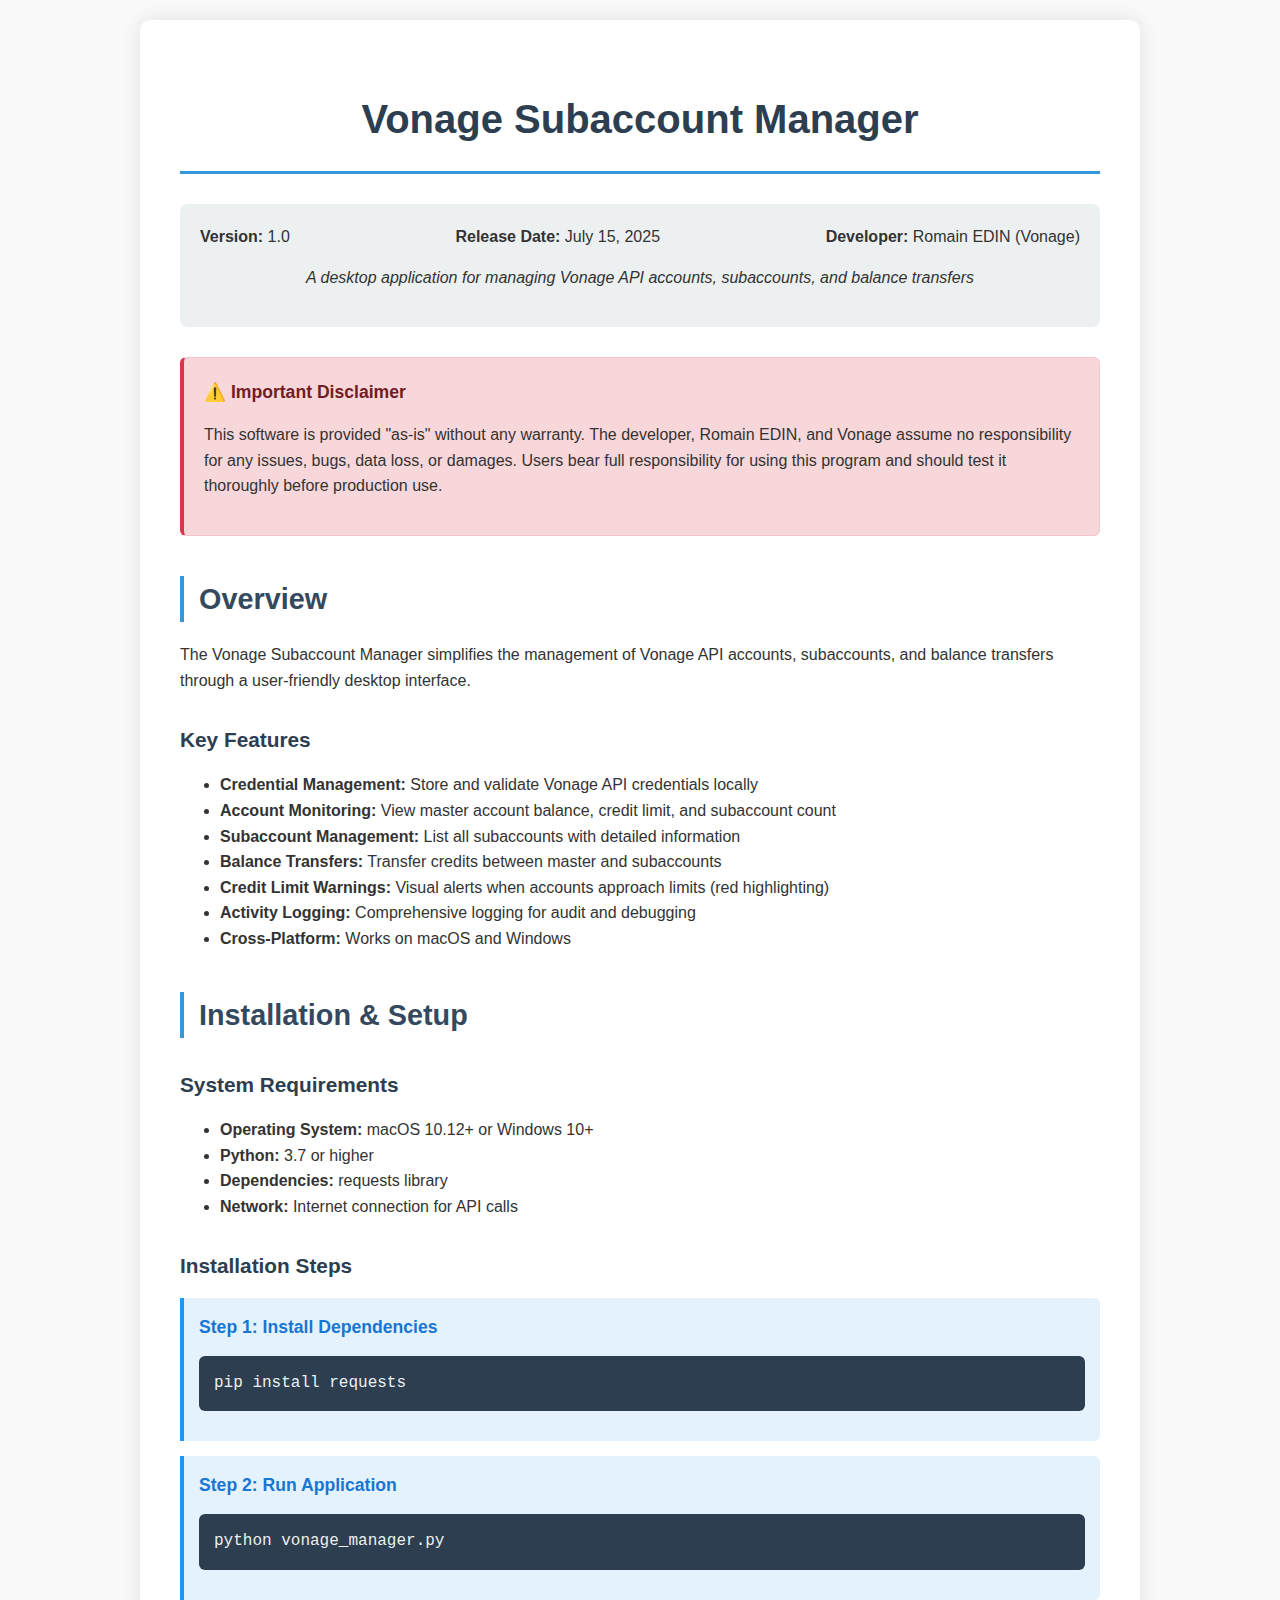
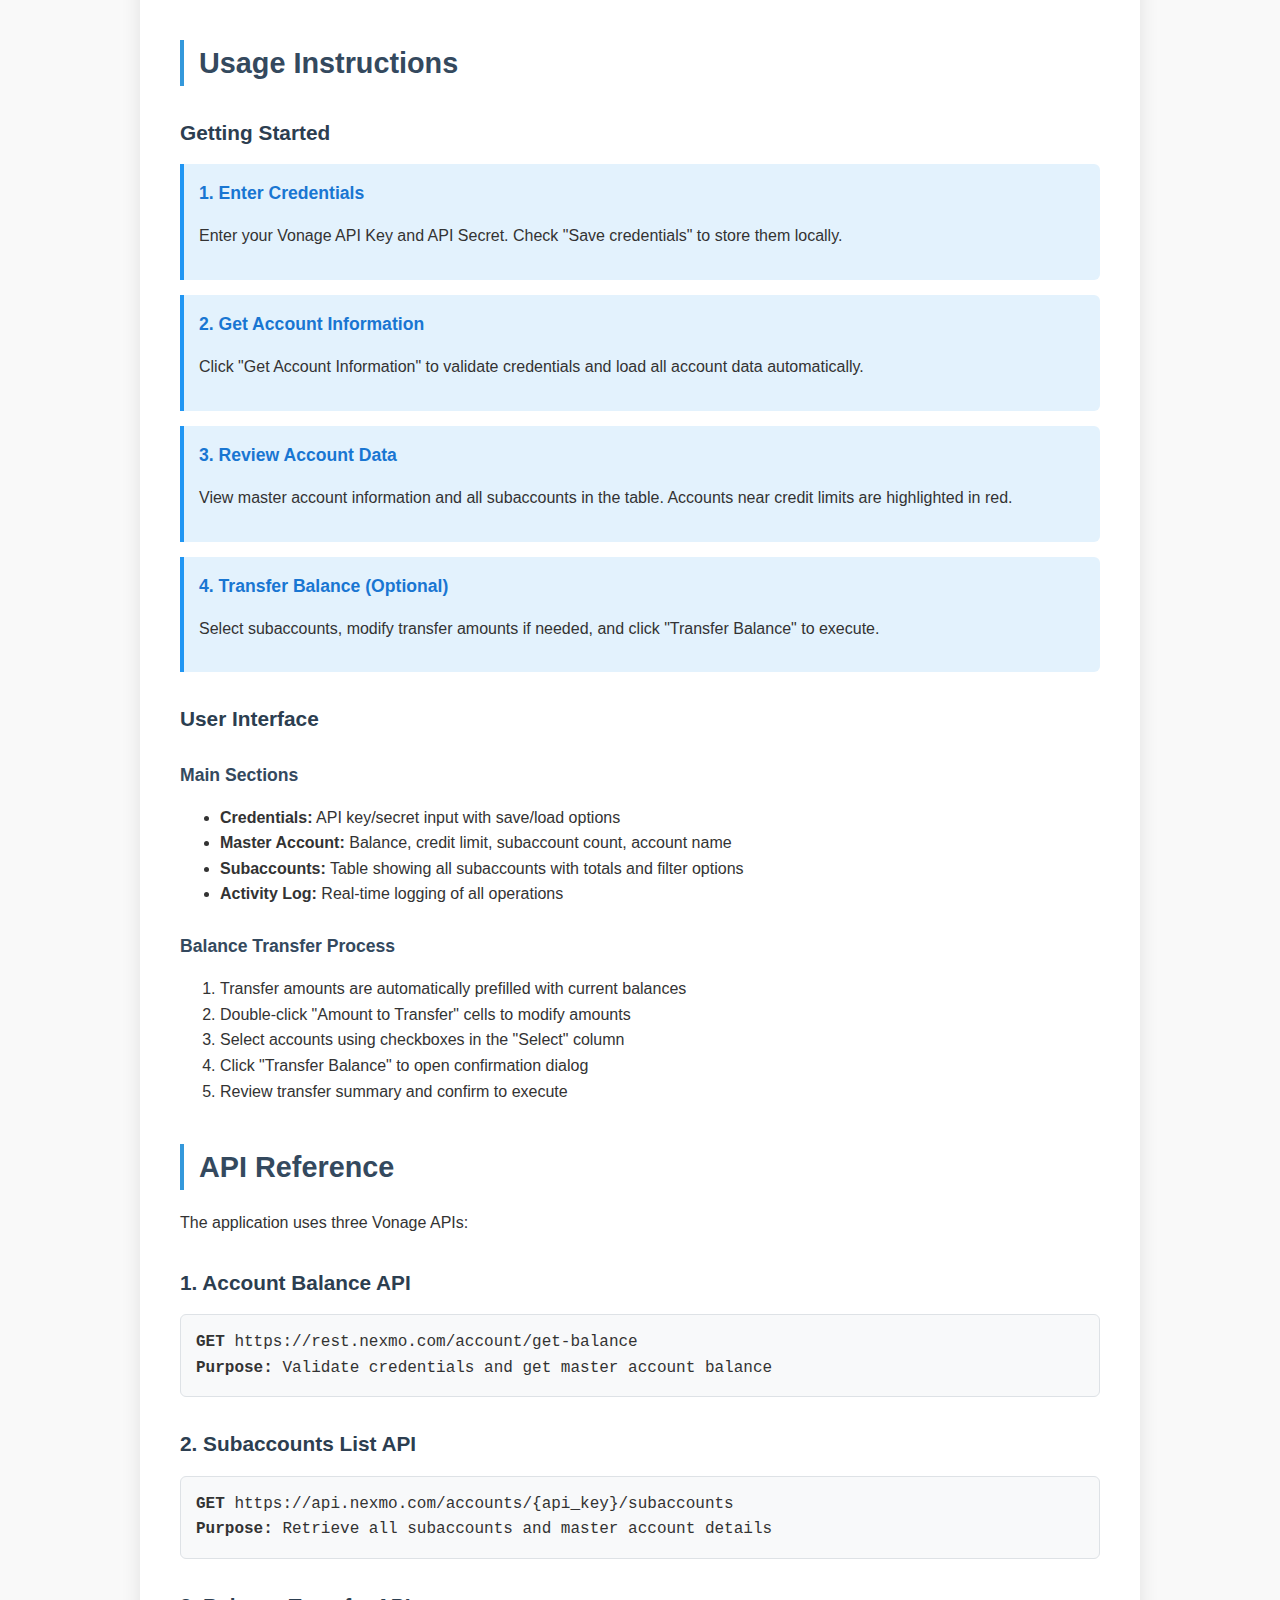
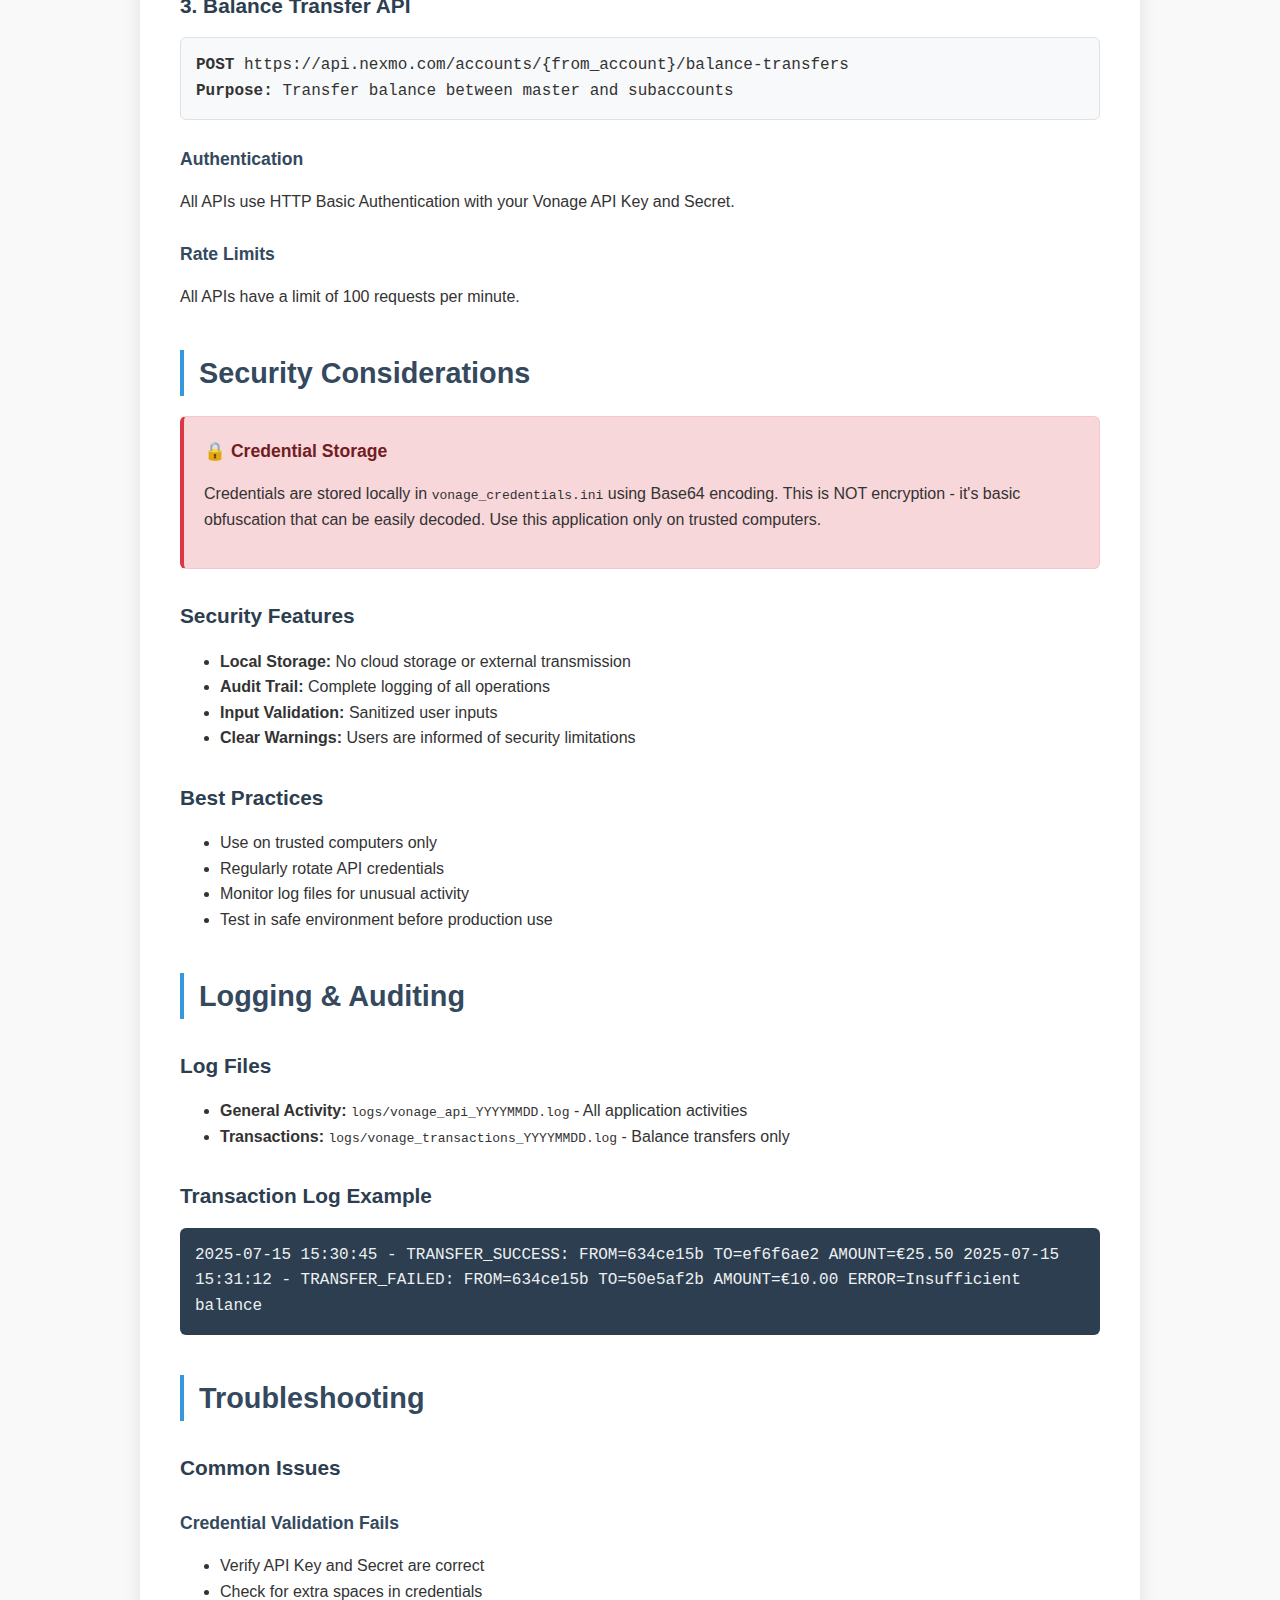
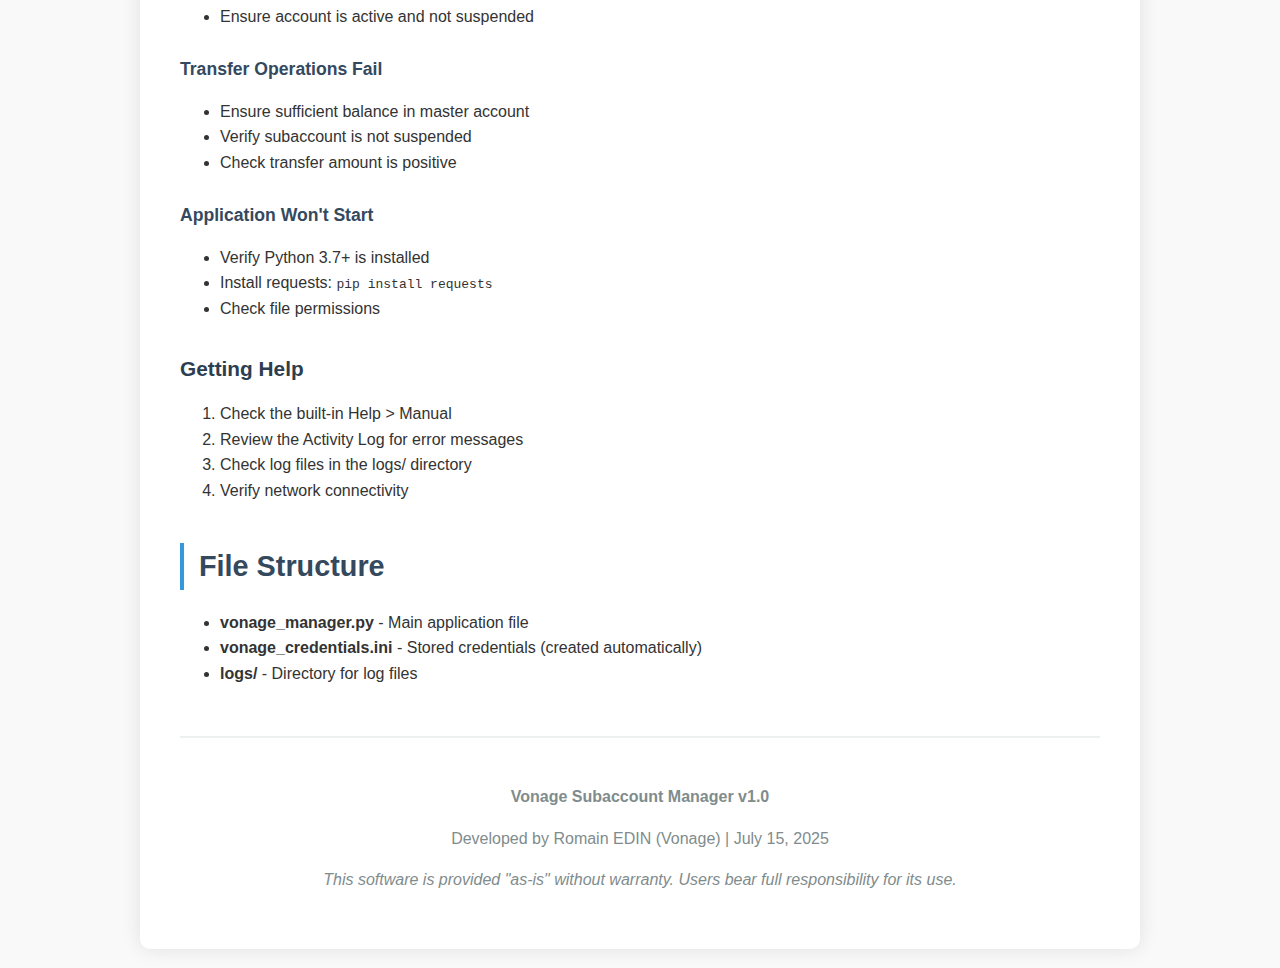
<file: Subaccount Management/manual.html>
<!DOCTYPE html>
<html lang="en">
<head>
    <meta charset="UTF-8">
    <meta name="viewport" content="width=device-width, initial-scale=1.0">
    <title>Vonage Subaccount Manager - Documentation</title>
    <style>
        body {
            font-family: 'Arial', sans-serif;
            line-height: 1.6;
            color: #333;
            max-width: 1000px;
            margin: 0 auto;
            padding: 20px;
            background-color: #f9f9f9;
        }
        
        .container {
            background: white;
            padding: 40px;
            border-radius: 10px;
            box-shadow: 0 0 20px rgba(0,0,0,0.1);
        }
        
        h1 {
            color: #2c3e50;
            text-align: center;
            border-bottom: 3px solid #3498db;
            padding-bottom: 20px;
            margin-bottom: 30px;
            font-size: 2.5em;
        }
        
        h2 {
            color: #34495e;
            border-left: 4px solid #3498db;
            padding-left: 15px;
            margin-top: 40px;
            margin-bottom: 20px;
            font-size: 1.8em;
        }
        
        h3 {
            color: #2c3e50;
            margin-top: 30px;
            margin-bottom: 15px;
            font-size: 1.3em;
        }
        
        h4 {
            color: #34495e;
            margin-top: 25px;
            margin-bottom: 10px;
            font-size: 1.1em;
        }
        
        .header-info {
            background: #ecf0f1;
            padding: 20px;
            border-radius: 8px;
            margin-bottom: 30px;
            text-align: center;
        }
        
        .version-info {
            display: flex;
            justify-content: space-between;
            margin-bottom: 10px;
        }
        
        .warning-box {
            background: #fff3cd;
            border: 1px solid #ffeaa7;
            border-radius: 6px;
            padding: 15px;
            margin: 20px 0;
            border-left: 4px solid #f39c12;
        }
        
        .info-box {
            background: #d4edda;
            border: 1px solid #c3e6cb;
            border-radius: 6px;
            padding: 15px;
            margin: 20px 0;
            border-left: 4px solid #28a745;
        }
        
        .code-block {
            background: #2c3e50;
            color: #ecf0f1;
            padding: 15px;
            border-radius: 6px;
            overflow-x: auto;
            font-family: 'Courier New', monospace;
            margin: 15px 0;
        }
        
        .api-endpoint {
            background: #f8f9fa;
            border: 1px solid #dee2e6;
            border-radius: 6px;
            padding: 15px;
            margin: 15px 0;
            font-family: 'Courier New', monospace;
        }
        
        .workflow-step {
            background: #e3f2fd;
            border-left: 4px solid #2196f3;
            padding: 15px;
            margin: 15px 0;
            border-radius: 0 6px 6px 0;
        }
        
        .workflow-step h4 {
            margin-top: 0;
            color: #1976d2;
        }
        
        table {
            width: 100%;
            border-collapse: collapse;
            margin: 20px 0;
            background: white;
        }
        
        th, td {
            border: 1px solid #ddd;
            padding: 12px;
            text-align: left;
        }
        
        th {
            background: #3498db;
            color: white;
            font-weight: bold;
        }
        
        tr:nth-child(even) {
            background: #f2f2f2;
        }
        
        .security-warning {
            background: #f8d7da;
            border: 1px solid #f5c6cb;
            border-radius: 6px;
            padding: 20px;
            margin: 20px 0;
            border-left: 4px solid #dc3545;
        }
        
        .security-warning h4 {
            color: #721c24;
            margin-top: 0;
        }
        
        .footer {
            margin-top: 50px;
            padding-top: 30px;
            border-top: 2px solid #ecf0f1;
            text-align: center;
            color: #7f8c8d;
        }
        
        @media print {
            body { background: white; }
            .container { box-shadow: none; }
            .page-break { page-break-before: always; }
        }
    </style>
</head>
<body>
    <div class="container">
        <h1>Vonage Subaccount Manager</h1>
        
        <div class="header-info">
            <div class="version-info">
                <span><strong>Version:</strong> 1.0</span>
                <span><strong>Release Date:</strong> July 15, 2025</span>
                <span><strong>Developer:</strong> Romain EDIN (Vonage)</span>
            </div>
            <p><em>A desktop application for managing Vonage API accounts, subaccounts, and balance transfers</em></p>
        </div>

        <div class="security-warning">
            <h4>⚠️ Important Disclaimer</h4>
            <p>This software is provided "as-is" without any warranty. The developer, Romain EDIN, and Vonage assume no responsibility for any issues, bugs, data loss, or damages. Users bear full responsibility for using this program and should test it thoroughly before production use.</p>
        </div>

        <h2>Overview</h2>
        
        <p>The Vonage Subaccount Manager simplifies the management of Vonage API accounts, subaccounts, and balance transfers through a user-friendly desktop interface.</p>

        <h3>Key Features</h3>
        <ul>
            <li><strong>Credential Management:</strong> Store and validate Vonage API credentials locally</li>
            <li><strong>Account Monitoring:</strong> View master account balance, credit limit, and subaccount count</li>
            <li><strong>Subaccount Management:</strong> List all subaccounts with detailed information</li>
            <li><strong>Balance Transfers:</strong> Transfer credits between master and subaccounts</li>
            <li><strong>Credit Limit Warnings:</strong> Visual alerts when accounts approach limits (red highlighting)</li>
            <li><strong>Activity Logging:</strong> Comprehensive logging for audit and debugging</li>
            <li><strong>Cross-Platform:</strong> Works on macOS and Windows</li>
        </ul>

        <h2>Installation & Setup</h2>

        <h3>System Requirements</h3>
        <ul>
            <li><strong>Operating System:</strong> macOS 10.12+ or Windows 10+</li>
            <li><strong>Python:</strong> 3.7 or higher</li>
            <li><strong>Dependencies:</strong> requests library</li>
            <li><strong>Network:</strong> Internet connection for API calls</li>
        </ul>

        <h3>Installation Steps</h3>
        
        <div class="workflow-step">
            <h4>Step 1: Install Dependencies</h4>
            <div class="code-block">pip install requests</div>
        </div>

        <div class="workflow-step">
            <h4>Step 2: Run Application</h4>
            <div class="code-block">python vonage_manager.py</div>
        </div>

        <h2>Usage Instructions</h2>

        <h3>Getting Started</h3>

        <div class="workflow-step">
            <h4>1. Enter Credentials</h4>
            <p>Enter your Vonage API Key and API Secret. Check "Save credentials" to store them locally.</p>
        </div>

        <div class="workflow-step">
            <h4>2. Get Account Information</h4>
            <p>Click "Get Account Information" to validate credentials and load all account data automatically.</p>
        </div>

        <div class="workflow-step">
            <h4>3. Review Account Data</h4>
            <p>View master account information and all subaccounts in the table. Accounts near credit limits are highlighted in red.</p>
        </div>

        <div class="workflow-step">
            <h4>4. Transfer Balance (Optional)</h4>
            <p>Select subaccounts, modify transfer amounts if needed, and click "Transfer Balance" to execute.</p>
        </div>

        <h3>User Interface</h3>

        <h4>Main Sections</h4>
        <ul>
            <li><strong>Credentials:</strong> API key/secret input with save/load options</li>
            <li><strong>Master Account:</strong> Balance, credit limit, subaccount count, account name</li>
            <li><strong>Subaccounts:</strong> Table showing all subaccounts with totals and filter options</li>
            <li><strong>Activity Log:</strong> Real-time logging of all operations</li>
        </ul>

        <h4>Balance Transfer Process</h4>
        <ol>
            <li>Transfer amounts are automatically prefilled with current balances</li>
            <li>Double-click "Amount to Transfer" cells to modify amounts</li>
            <li>Select accounts using checkboxes in the "Select" column</li>
            <li>Click "Transfer Balance" to open confirmation dialog</li>
            <li>Review transfer summary and confirm to execute</li>
        </ol>

        <h2>API Reference</h2>

        <p>The application uses three Vonage APIs:</p>

        <h3>1. Account Balance API</h3>
        <div class="api-endpoint">
            <strong>GET</strong> https://rest.nexmo.com/account/get-balance<br>
            <strong>Purpose:</strong> Validate credentials and get master account balance
        </div>

        <h3>2. Subaccounts List API</h3>
        <div class="api-endpoint">
            <strong>GET</strong> https://api.nexmo.com/accounts/{api_key}/subaccounts<br>
            <strong>Purpose:</strong> Retrieve all subaccounts and master account details
        </div>

        <h3>3. Balance Transfer API</h3>
        <div class="api-endpoint">
            <strong>POST</strong> https://api.nexmo.com/accounts/{from_account}/balance-transfers<br>
            <strong>Purpose:</strong> Transfer balance between master and subaccounts
        </div>

        <h4>Authentication</h4>
        <p>All APIs use HTTP Basic Authentication with your Vonage API Key and Secret.</p>

        <h4>Rate Limits</h4>
        <p>All APIs have a limit of 100 requests per minute.</p>

        <h2>Security Considerations</h2>

        <div class="security-warning">
            <h4>🔒 Credential Storage</h4>
            <p>Credentials are stored locally in <code>vonage_credentials.ini</code> using Base64 encoding. This is NOT encryption - it's basic obfuscation that can be easily decoded. Use this application only on trusted computers.</p>
        </div>

        <h3>Security Features</h3>
        <ul>
            <li><strong>Local Storage:</strong> No cloud storage or external transmission</li>
            <li><strong>Audit Trail:</strong> Complete logging of all operations</li>
            <li><strong>Input Validation:</strong> Sanitized user inputs</li>
            <li><strong>Clear Warnings:</strong> Users are informed of security limitations</li>
        </ul>

        <h3>Best Practices</h3>
        <ul>
            <li>Use on trusted computers only</li>
            <li>Regularly rotate API credentials</li>
            <li>Monitor log files for unusual activity</li>
            <li>Test in safe environment before production use</li>
        </ul>

        <h2>Logging & Auditing</h2>

        <h3>Log Files</h3>
        <ul>
            <li><strong>General Activity:</strong> <code>logs/vonage_api_YYYYMMDD.log</code> - All application activities</li>
            <li><strong>Transactions:</strong> <code>logs/vonage_transactions_YYYYMMDD.log</code> - Balance transfers only</li>
        </ul>

        <h3>Transaction Log Example</h3>
        <div class="code-block">
2025-07-15 15:30:45 - TRANSFER_SUCCESS: FROM=634ce15b TO=ef6f6ae2 AMOUNT=€25.50
2025-07-15 15:31:12 - TRANSFER_FAILED: FROM=634ce15b TO=50e5af2b AMOUNT=€10.00 ERROR=Insufficient balance
        </div>

        <h2>Troubleshooting</h2>

        <h3>Common Issues</h3>

        <h4>Credential Validation Fails</h4>
        <ul>
            <li>Verify API Key and Secret are correct</li>
            <li>Check for extra spaces in credentials</li>
            <li>Ensure account is active and not suspended</li>
        </ul>

        <h4>Transfer Operations Fail</h4>
        <ul>
            <li>Ensure sufficient balance in master account</li>
            <li>Verify subaccount is not suspended</li>
            <li>Check transfer amount is positive</li>
        </ul>

        <h4>Application Won't Start</h4>
        <ul>
            <li>Verify Python 3.7+ is installed</li>
            <li>Install requests: <code>pip install requests</code></li>
            <li>Check file permissions</li>
        </ul>

        <h3>Getting Help</h3>
        <ol>
            <li>Check the built-in Help > Manual</li>
            <li>Review the Activity Log for error messages</li>
            <li>Check log files in the logs/ directory</li>
            <li>Verify network connectivity</li>
        </ol>

        <h2>File Structure</h2>
        <ul>
            <li><strong>vonage_manager.py</strong> - Main application file</li>
            <li><strong>vonage_credentials.ini</strong> - Stored credentials (created automatically)</li>
            <li><strong>logs/</strong> - Directory for log files</li>
        </ul>

        <div class="footer">
            <p><strong>Vonage Subaccount Manager v1.0</strong></p>
            <p>Developed by Romain EDIN (Vonage) | July 15, 2025</p>
            <p><em>This software is provided "as-is" without warranty. Users bear full responsibility for its use.</em></p>
        </div>
    </div>
</body>
</html>
</file>
